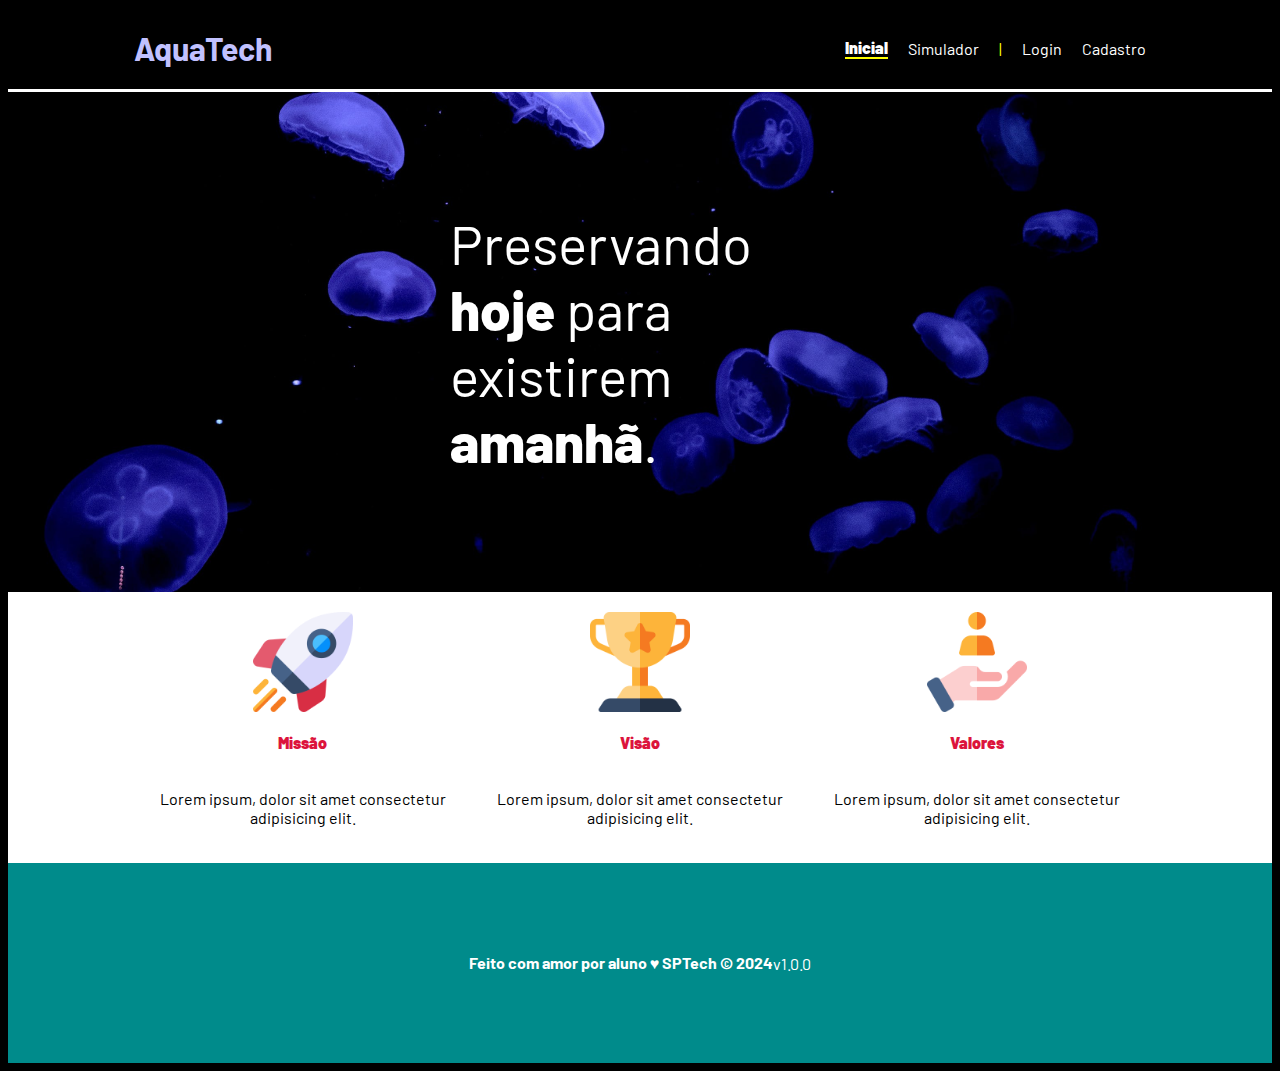
<file: aulaPI/aquatech-somente-html/public/index.html>
<!DOCTYPE html>
<html lang="en">

<head>
    <meta charset="UTF-8">
    <meta http-equiv="X-UA-Compatible" content="IE=edge">
    <meta name="viewport" content="width=device-width, initial-scale=1.0">

    <title>AquaTech | Página Inicial</title>

    <link rel="stylesheet" href="./styles/style.css">
    <link rel="icon" href="assets/icon/favicon2.ico">
    <link rel="preconnect" href="https://fonts.gstatic.com">
</head>



<body>
    <div class="header">
      <div class="container">
        <h1 class="titulo">AquaTech</h1>
        <ul class="navbar">
          <li class="agora">
            <a href="#">Inicial</a>
          </li>
          <li>
            <a href="simulador.html">Simulador</a>
          </li>
          <li>|</li>
          <li>
            <a href="login.html">Login</a>
          </li>
          <li>
            <a href="cadastro.html">Cadastro</a>
          </li>
        </ul>
      </div>
    </div>
  
    <div class="banner">
      <div class="container">
        <p>Preservando <span>hoje</span> para existirem <span>amanhã</span>.</p>
      </div>
    </div>
  
    <div class="social">
      <div class="container">
        <div class="boxes">
          <div class="box">
            <img src="../public/assets/imgs/missao.png">
            <h4>Missão</h4>
            <p>Lorem ipsum, dolor sit amet consectetur adipisicing elit. </p>
          </div>
          <div class="box">
            <img src="../public/assets/imgs/visao.png">
            <h4>Visão</h4>
            <p>Lorem ipsum, dolor sit amet consectetur adipisicing elit. </p>
          </div>
          <div class="box">
            <img src="../public/assets/imgs/valores.png">
            <h4>Valores</h4>
            <p>Lorem ipsum, dolor sit amet consectetur adipisicing elit. </p>
          </div>
        </div>
      </div>
    </div>
  
    <div class="footer">
      <div class="container">
        <h4>Feito com amor por aluno &hearts; SPTech &copy; 2024</h4>
        <span class="version">v1.0.0</span>
      </div>
    </div>
  </body>

</html>
</file>
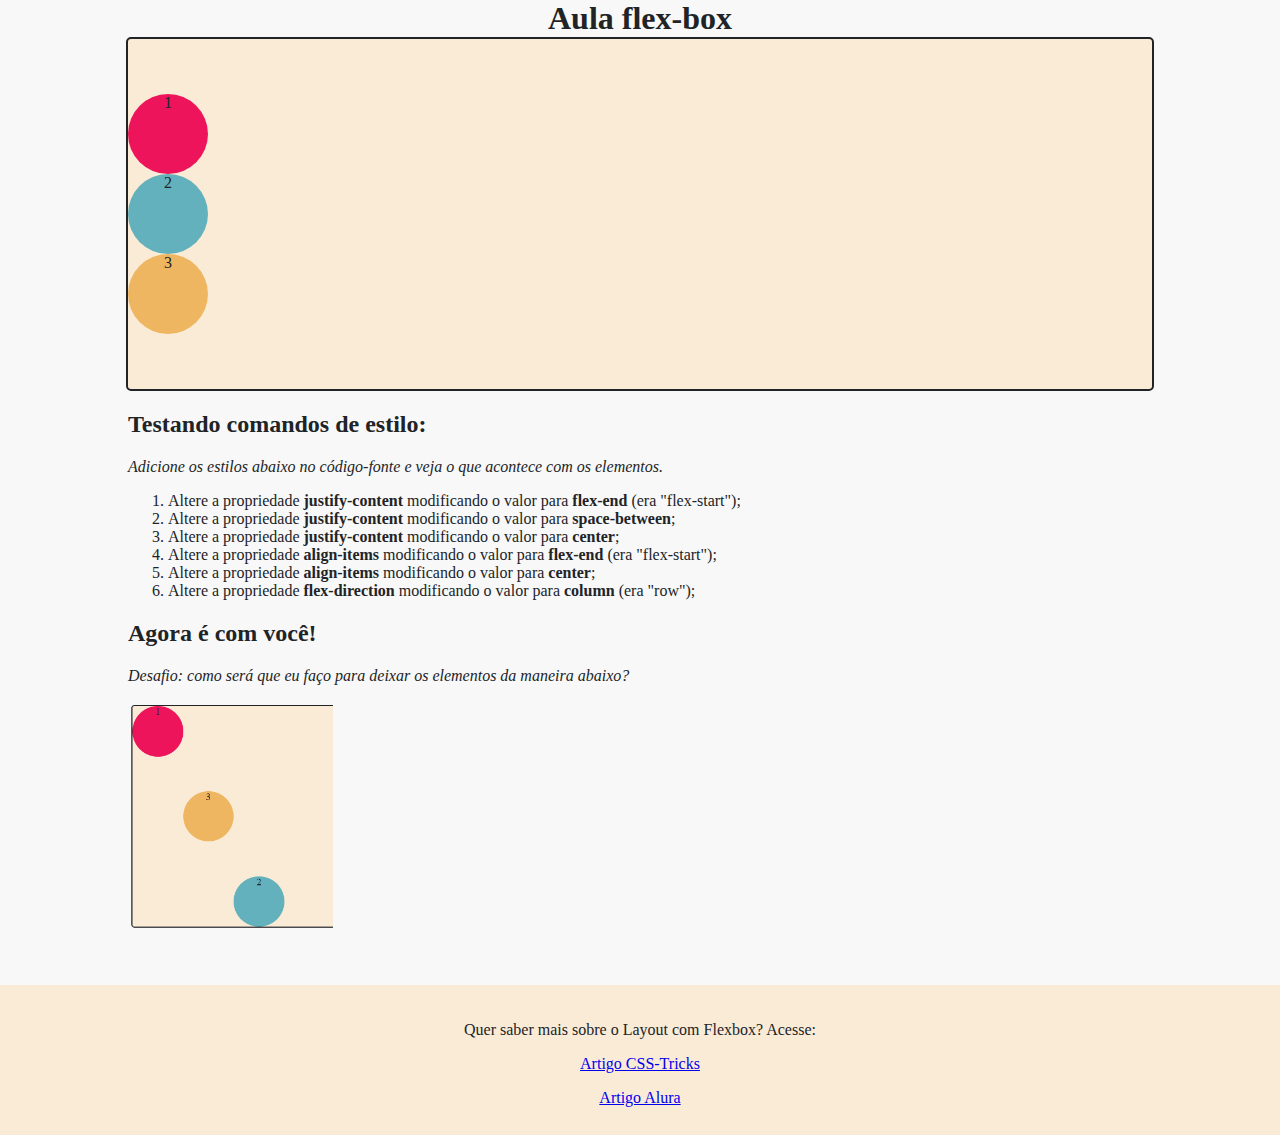
<file: aulaPI/flex-box-atividade-01/pratica_css_flex-box.html>
<!DOCTYPE html>
<html lang="en">
<head>
    <meta charset="UTF-8">
    <meta http-equiv="X-UA-Compatible" content="IE=edge">
    <meta name="viewport" content="width=device-width, initial-scale=1.0">
    <title>Aula CSS - 2</title>
    <link rel="stylesheet" href="style.css">
</head>
<body>
    <h1>Aula flex-box</h1>
    <div class="caixa pai">
        <div class="caixa filho cor1">1</div>
        <div class="caixa filho cor2">2</div>
        <div class="caixa filho cor3">3</div>
    </div>

    <div class="instrucoes">
        <h2>Testando comandos de estilo:</h2>
        <p><em>Adicione os estilos abaixo no código-fonte e veja o que acontece com os elementos.</em></p>
        <ol>
            <li>
                Altere a propriedade <span><strong>justify-content</strong></span> modificando o valor para <span><strong>flex-end</strong></span> (era "flex-start");
            </li>
            <li>
                Altere a propriedade <span><strong>justify-content</strong></span> modificando o valor para <span><strong>space-between</strong></span>;
            </li>
            <li>
                Altere a propriedade <span><strong>justify-content</strong></span> modificando o valor para <span><strong>center</strong></span>;
            </li>
            <li>
                Altere a propriedade <span><strong>align-items</strong></span> modificando o valor para <span><strong>flex-end</strong></span>  (era "flex-start");
            </li>
            <li>
                Altere a propriedade <span><strong>align-items</strong></span> modificando o valor para <span><strong>center</strong></span>;
            </li>
            <li>
                Altere a propriedade <span><strong>flex-direction</strong></span> modificando o valor para <span><strong>column</strong></span> (era "row");
            </li>
        </ol>
        <h2>Agora é com você!</h2>
        <p><em>Desafio: como será que eu faço para deixar os elementos da maneira abaixo?</em></p>
        <p><img src="atividade-desafio.png" alt="imagem do desafio"></p>
        
    </div>
    <div class="footer">
        <p>Quer saber mais sobre o Layout com Flexbox? Acesse: </p>

        <p>
            <a href="https://css-tricks.com/snippets/css/a-guide-to-flexbox/">Artigo CSS-Tricks</a> </p>
        <p>
            <a href="https://www.alura.com.br/artigos/css-guia-do-flexbox?srsltid=AfmBOoqPsvlW82tLY-uoiTL9slZrjS_SuoYydlb82z3H0lDT4Y1jCXDu">Artigo Alura</a> </p>

    </div>
</body>
</html>
</file>
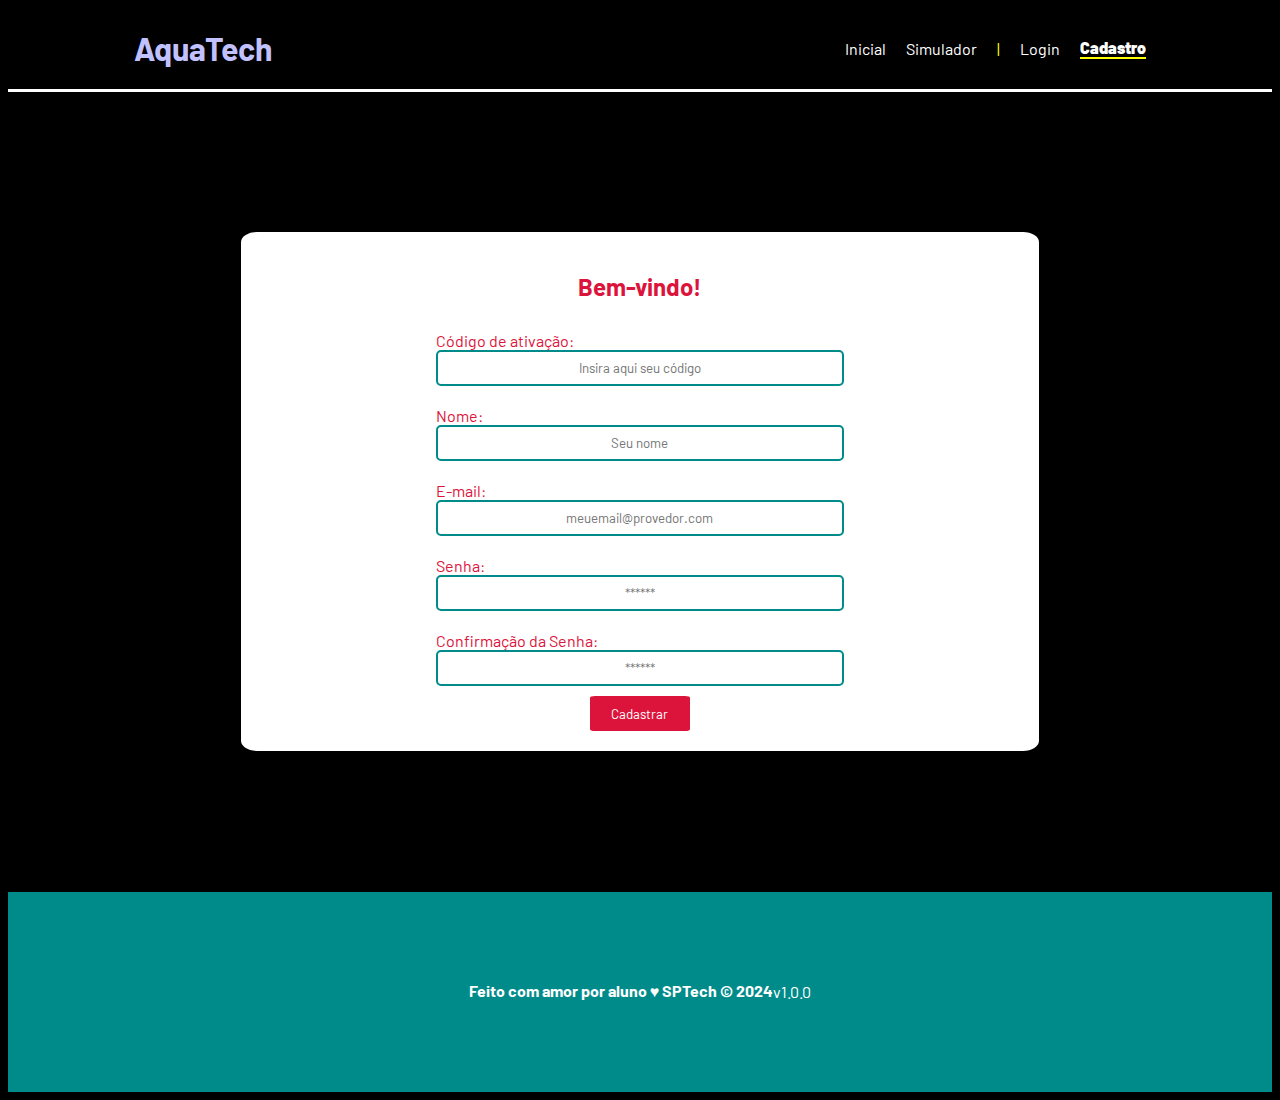
<file: aulaPI/aquatech-somente-html/public/cadastro.html>
<!DOCTYPE html>
<html lang="pt-br">

<head>
  <meta charset="UTF-8" />
  <meta http-equiv="X-UA-Compatible" content="IE=edge" />
  <meta name="viewport" content="width=device-width, initial-scale=1.0" />

  <title>AquaTech | Cadastro</title>

  <link rel="stylesheet" href="./styles/style.css" />
  <link rel="icon" href="assets/icon/favicon2.ico" />
  <link rel="preconnect" href="https://fonts.gstatic.com" />
</head>

<body>
  <!--header inicio-->
  <div class="header">
    <div class="container">
      <h1 class="titulo">AquaTech</h1>
      <ul class="navbar">
        <li>
          <a href="index.html">Inicial</a>
        </li>
        <li>
          <a href="simulador.html">Simulador</a>
        </li>
        <li>|</li>
        <li>
          <a href="login.html">Login</a>
        </li>
        <li class="agora">
          <a href="#">Cadastro</a>
        </li>
      </ul>
    </div>
  </div>
  <!--header fim-->

  <div class="login" id="cadastro">

    <div class="container">
      <div class="card card-cadastro">
        <h2>Bem-vindo!</h2>
        <div class="formulario">
          <div class="campo">
            <span>Código de ativação:</span>
            <input id="codigo_input" type="text" placeholder="Insira aqui seu código" />
          </div>
          <div class="campo">
            <span>Nome:</span>
            <input id="nome_input" type="text" placeholder="Seu nome" />
          </div>
          <div class="campo">
            <span>E-mail:</span>
            <input id="email_input" type="text" placeholder="meuemail@provedor.com" />
          </div>
          <div class="campo">
            <span>Senha:</span>
            <input id="senha_input" type="password" placeholder="******" />
          </div>
          <div class="campo">
            <span>Confirmação da Senha:</span>
            <input id="confirmacao_senha_input" type="password" placeholder="******" />
          </div>
          <button class="botao">Cadastrar</button>
        </div>
      </div>
    </div>
  </div>

  <!--footer inicio-->
  <div class="footer">
    <div class="container">
      <h4>Feito com amor por aluno &hearts; SPTech &copy; 2024</h4>
      <span class="version">v1.0.0</span>
    </div>
  </div>
  <!--footer fim-->
</body>

</html>
</file>
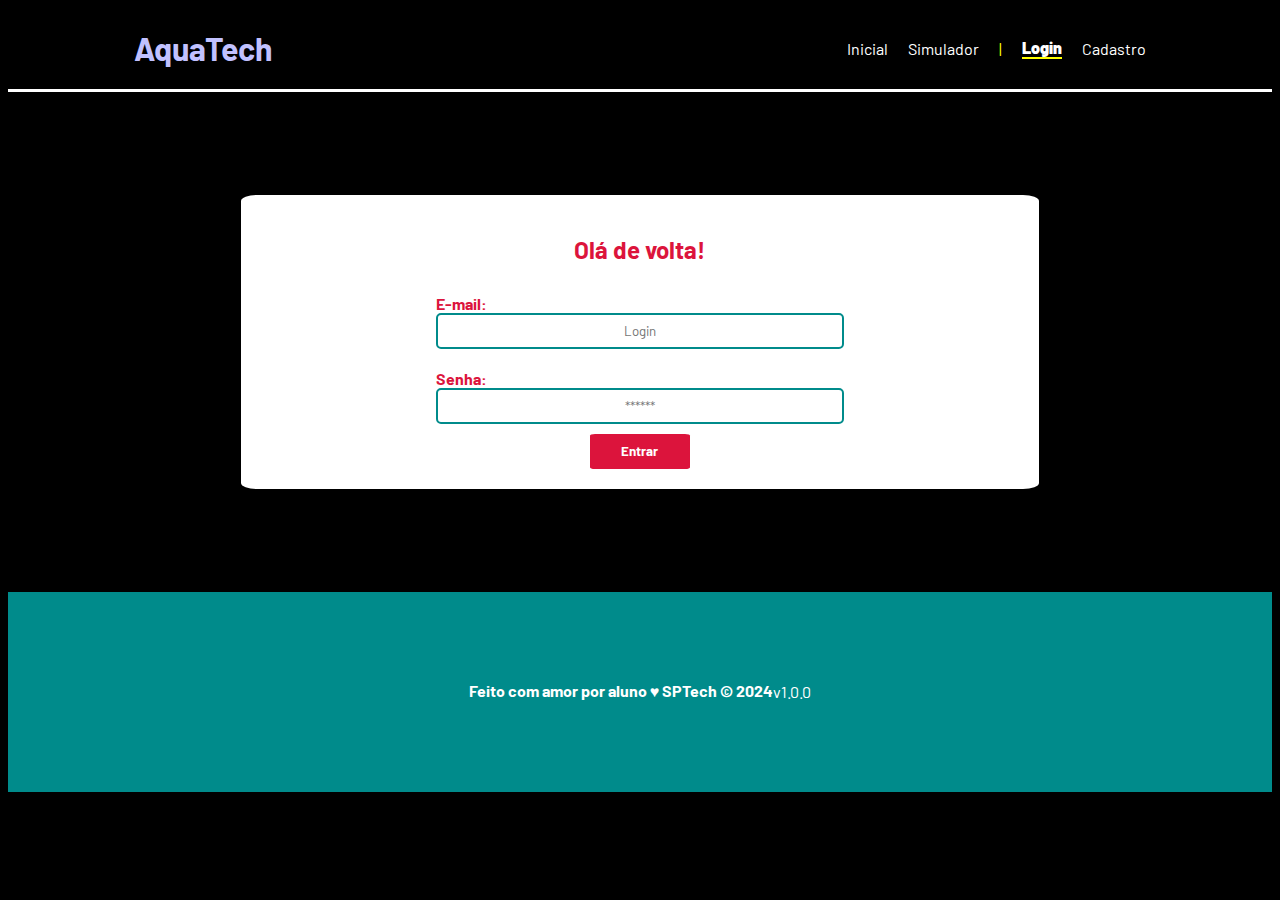
<file: aulaPI/aquatech-somente-html/public/login.html>
<!DOCTYPE html>
<html lang="pt-br">

<head>
    <meta charset="UTF-8">
    <meta http-equiv="X-UA-Compatible" content="IE=edge">
    <meta name="viewport" content="width=device-width, initial-scale=1.0">

    <title>AquaTech | Login</title>

    <link rel="stylesheet" href="./styles/style.css">
    <link rel="icon" href="assets/icon/favicon2.ico">
    <link rel="preconnect" href="https://fonts.gstatic.com">
</head>

<body>

    <!--Header-->

    <div class="header">
        <div class="container">
            <h1 class="titulo">AquaTech</h1>
            <ul class="navbar">
                <li>
                    <a href="index.html">Inicial</a>
                </li>
                <li>
                    <a href="simulador.html">Simulador</a>
                </li>
                <li>|</li>
                <li class="agora">
                    <a href="#">Login</a>
                </li>
                <li>
                    <a href="cadastro.html">Cadastro</a>
                </li>
            </ul>
        </div>
    </div>


    <div class="login">
  
        <div class="container">
            <div class="card card-login">
                <h2>Olá de volta!</h2>
                <div class="formulario">
                    <div class="campo">
                        <span><b>E-mail:</b></span>
                        <input id="email_input" type="text" placeholder="Login">
                    </div>
                    <div class="campo">
                        <span><b>Senha:</b></span>
                        <input id="senha_input" type="password" placeholder="******">
                    </div>
                    <button class="botao"><b>Entrar</b></button>
                </div>

            </div>
        </div>
    </div>

    <!--footer inicio-->
    <div class="footer">
        <div class="container">
            <h4>Feito com amor por aluno &hearts; SPTech &copy; 2024</h4>
            <span class="version">v1.0.0</span>
        </div>
    </div>
    <!--footer fim-->

</body>

</html>
</file>
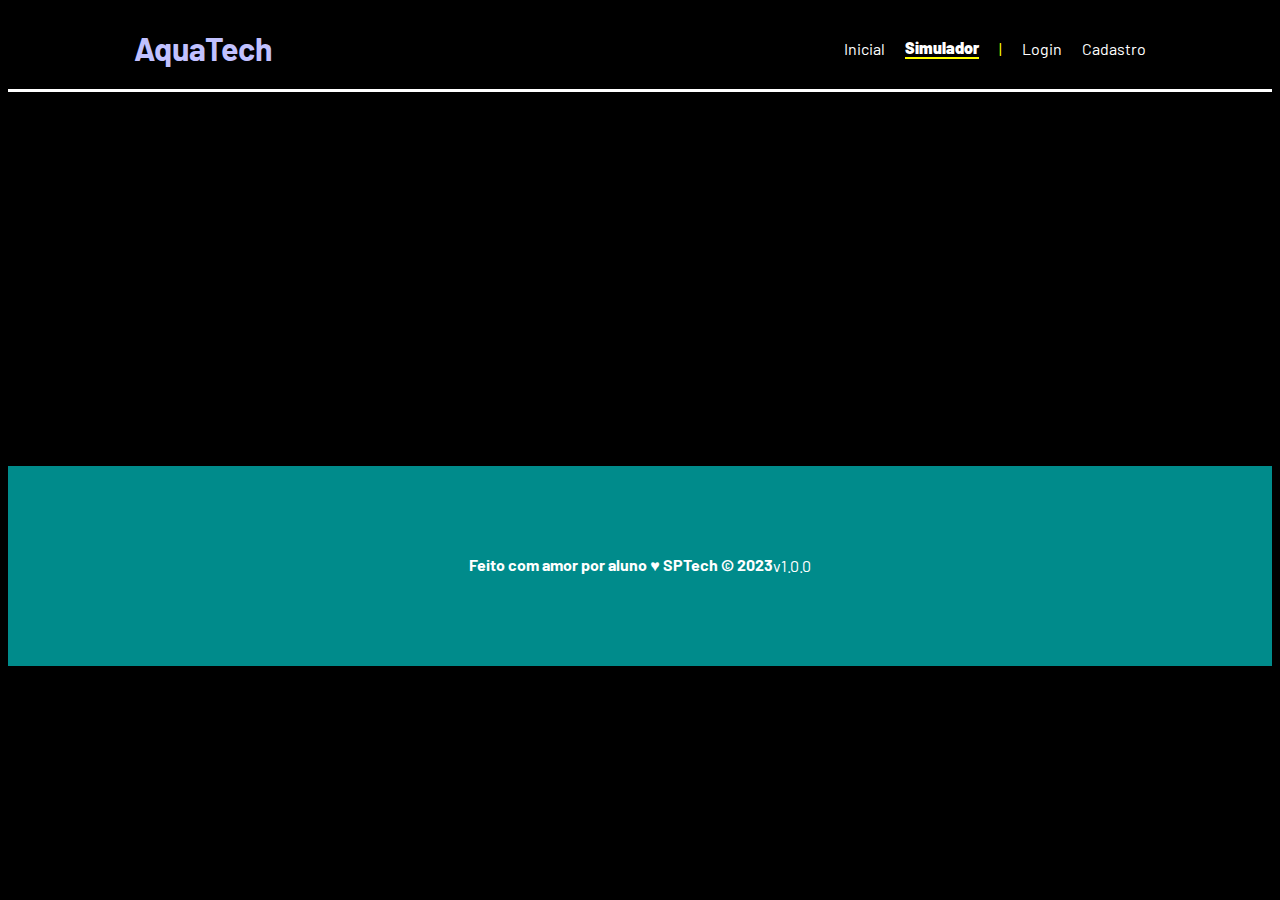
<file: aulaPI/aquatech-somente-html/public/simulador.html>
<!DOCTYPE html>
<html lang="pt-br">

<head>
    <meta charset="UTF-8">
    <meta http-equiv="X-UA-Compatible" content="IE=edge">
    <meta name="viewport" content="width=device-width, initial-scale=1.0">

    <title>AquaTech | Simulador</title>

    <link rel="stylesheet" href="./styles/style.css">
    <link rel="icon" href="assets/icon/favicon2.ico">
    <link rel="preconnect" href="https://fonts.gstatic.com">
</head>

<body>

    <!--header inicio-->
    <div class="header">
        <div class="container">
            <h1 class="titulo">AquaTech</h1>
            <ul class="navbar">
                <li>
                    <a href="./index.html">Inicial</a>
                </li>
                <li class="agora">
                    <a href="#">Simulador</a>
                </li>
                <li>|</li>
                <li>
                    <a href="./login.html">Login</a>
                </li>
                <li>
                    <a href="./cadastro.html">Cadastro</a>
                </li>
            </ul>
        </div>
    </div>


    <!-- simulador inicio -->
    <div class="simulador">
        <div class="container">
            <h2>Simulador</h2>
            <p>Lorem ipsum, dolor sit amet consectetur adipisicing elit. Accusantium tempora architecto sint fugit
                dolorum? Ipsum laborum magnam similique labore, voluptate amet reprehenderit rem ab blanditiis quisquam
                laboriosam eaque alias. Reiciendis. Lorem ipsum, dolor sit amet consectetur adipisicing elit.
                Accusantium tempora architecto sint fugit dolorum? Ipsum laborum magnam similique labore, voluptate amet
                reprehenderit rem ab blanditiis quisquam laboriosam eaque alias. Reiciendis.</p>
            <p>Lorem ipsum, dolor sit amet consectetur adipisicing elit. Accusantium tempora architecto sint fugit
                dolorum? Ipsum laborum magnam similique labore, voluptate amet reprehenderit rem ab blanditiis quisquam
                laboriosam eaque alias. Reiciendis. Lorem ipsum, dolor sit amet consectetur adipisicing elit.
                Accusantium tempora architecto sint fugit dolorum? Ipsum laborum magnam similique labore, voluptate amet
                reprehenderit rem ab blanditiis quisquam laboriosam eaque alias. Reiciendis.</p>
            <p>Lorem ipsum, dolor sit amet consectetur adipisicing elit. Accusantium tempora architecto sint fugit
                dolorum? Ipsum laborum magnam similique labore, voluptate amet reprehenderit rem ab blanditiis quisquam
                laboriosam eaque alias. Reiciendis. Lorem ipsum, dolor sit amet consectetur adipisicing elit.
                Accusantium tempora architecto sint fugit dolorum? Ipsum laborum magnam similique labore, voluptate amet
                reprehenderit rem ab blanditiis quisquam laboriosam eaque alias. Reiciendis.</p>
            <p>Lorem ipsum, dolor sit amet consectetur adipisicing elit. Accusantium tempora architecto sint fugit
                dolorum? Ipsum laborum magnam similique labore, voluptate amet reprehenderit rem ab blanditiis quisquam
                laboriosam eaque alias. Reiciendis. Lorem ipsum, dolor sit amet consectetur adipisicing elit.
                Accusantium tempora architecto sint fugit dolorum? Ipsum laborum magnam similique labore, voluptate amet
                reprehenderit rem ab blanditiis quisquam laboriosam eaque alias. Reiciendis.</p>

        </div>
    </div>
    <!-- simulador fim -->

    <!--footer inicio-->
    <div class="footer">
        <div class="container">
            <h4>Feito com amor por aluno &hearts; SPTech &copy; 2023</h4>
            <span class="version">v1.0.0</span>
        </div>
    </div>
    <!--footer fim-->


</body>

</html>
</file>
<file: aulaPI/aquatech-somente-html/public/styles/style.css>
/* Adicionar aqui toda a estilização criada para sua aplicação. */

@import url('https://fonts.googleapis.com/css2?family=Barlow:ital,wght@0,100;0,200;0,300;0,400;0,500;0,600;0,700;0,800;0,900;1,100;1,200;1,300;1,400;1,500;1,600;1,700;1,800;1,900&display=swap');

* {
    font-family: 'Barlow','Courier New', Courier, monospace;
}

body {

    background-color: black;
    


}

.container {
   display: flex;

   width:80%;
   margin: auto;
}

/*  pai */
.header {

    border-bottom: solid white;
    


}

.header .container {
    display: flex;
    align-items: center;
    margin: auto;
    justify-content: space-between;
}

.header .container>h1 {

    color: rgb(193, 193, 255);

}

.header .container .navbar {

    color: yellow;



    list-style-type: none;

}

.header .container .navbar {

    display: flex;

    align-items: center;

    justify-content: center;

    gap: 20px;

}

.navbar  {

    display: flex;
    
    justify-content: space-between;


}


.navbar a {


    color: white;

    text-decoration: none;

}

.agora {

    font-weight: 900;
    border-bottom: yellow solid 2px;
    
}

/* Banner */

.banner {

    display: flex;
    align-items: center;
    justify-content: center;
    height: 500px;
    width: auto;
    background-image: url(../assets/imgs/bg-jelly-fish-para-home.png);
    align-items: center;
    color: white;

}

.banner .container {
    width: 30%;
}

.banner .container p {

    font-size: 55px;

}

.banner .container p span{

    font-weight: 800;

}

/* Social */

.social {
    background: white;
    width: 100%;
}

.box img{

    width: 100px;

}

.boxes {
    display: flex;
    padding: 20px 0px;
    width: 100%;
}

.box {
    display: flex;
    flex-direction: column;
    align-items: center;
}

.box p {
    text-align: center;
}

.social .container {
    justify-content: space-evenly;
    display: flex;
    align-items: center;
    justify-content: center;
    
}

.box h4{
    color: crimson;
    font-weight: 900;
}

/* FOOTER */

.footer{
    background: darkcyan;

}

.footer .container {
    justify-content: center;
    align-items: center;
    height: 200px;
    color: white;
}

/* Login */

.formulario {
    display: flex;
    flex-direction: column;
    align-items: center;
}

.login {
    height: 500px;
    display: flex;
    color: crimson;
;
}

#cadastro{
    height: 800px;
}

.login .container {

    padding: 20px;
    display: flex;
    align-items: center;
    justify-content: center;
    background: white;
    border-radius: 2%;
    width: 60%;

}

.formulario .campo {
    display: flex;
    flex-direction: column;
    justify-content: center;
    padding: 10px;
}

.campo input {
    width: 400px;
    height: 30px;
    border: solid darkcyan 2px;
    border-radius: 5px;
    display: flex;
    justify-content: center;
    align-items: center;
    text-align: center;

}

.formulario button {
    display: flex;
    align-items: center;
    width: 100px;
    height: 35px;
    justify-content: center;
    border: none;
    border-radius: 5%;
    color: white;
    background-color: crimson;
    
    
}

.card h2 {
    display: flex;
    align-items: center;
    justify-content: center;
}
</file>
<file: aulaPI/flex-box-atividade-01/style.css>
body {
    margin: 0;
    background-color: #f8f8f8;
    color: #212427
}

h1 {
    width: fit-content;
    margin: auto;
}

.caixa {
    border-radius: 5px;
}

.pai {
    width: 80%;
    height: 350px;
    margin: auto;
    background-color: antiquewhite;
    border: solid 2px #212427;

    display: flex;
    justify-content: center;
    align-items: flex-start;
    flex-direction: column;
}

.filho {
    width: 80px;
    height: 80px;
    border-radius: 50px;
    text-align: center;
}

.cor1 {
    background-color: #ED145B;
}

.cor2 {
    background-color: #63B1BC;


}

.cor3 {
    background-color: #EFB661;
}

.instrucoes {
    width: 80%;
    margin: auto;
    text-align: left;
}

.footer {
    background-color: antiquewhite;
    height: 130px;
    margin-top: 50px;
    padding-top: 20px;
    text-align: center;
}

img {
    width: 20%;
}
</file>
